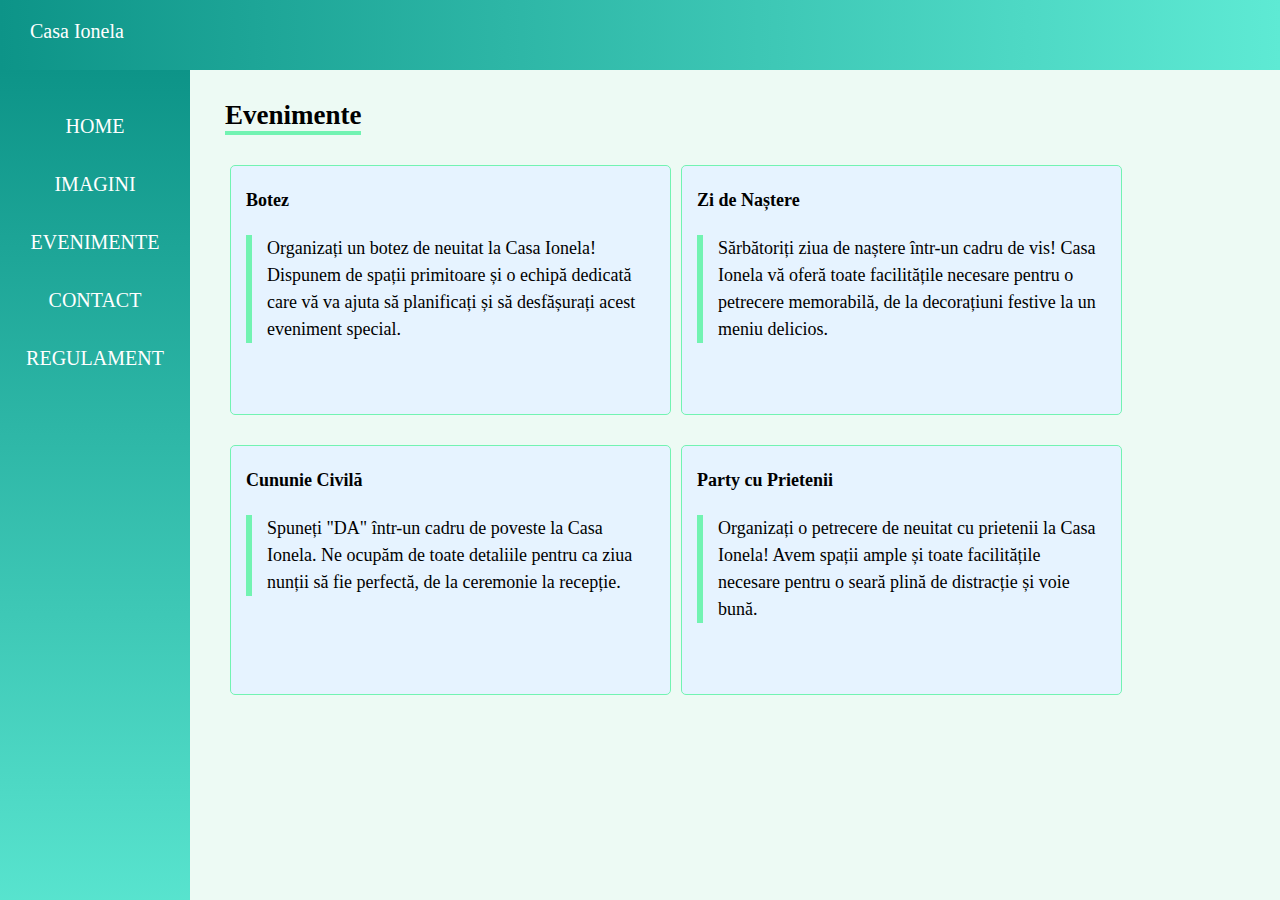
<file: pages/evenimente.html>
<!DOCTYPE html>
<html lang="en">
    <head>
        <meta charset="UTF-8"/>
        <link rel="stylesheet" href="https://cdnjs.cloudflare.com/ajax/libs/font-awesome/5.15.4/css/all.min.css"/>
        <link rel="stylesheet" type="text/css" href="../css/style.css"/>
        <meta name="viewport" content="width=device-width, initial-scale=1.0"/>
        
        <title>Evenimente Casa Ionela</title>
    </head>

    <body>
        <header> 
            <a href="../index.html">
                Casa Ionela
            </a>
            <i id="menu-btn" class="fas fa-bars" onclick="show()"> </i>
        </header>

        <div class="page-container">
            
            <aside id="side-menu">
                <a href="../index.html">Home</a>
                <a href="images.html">Imagini</a>
                <a href="evenimente.html">Evenimente</a>
                <a href="contact.html">Contact</a>
                <a href="regulament.html">Regulament</a>
            </aside>

            <main>
                <h2 class="title">Evenimente</h2>  

                <div class="row row-event">

                    <div class="col-50">
                        <div class="event">
                            <h4>Botez</h4>
                            <p>
                                Organizați un botez de neuitat la Casa Ionela! Dispunem de spații primitoare și o echipă dedicată care vă va ajuta să planificați și să desfășurați acest eveniment special.
                            </p>
                        </div>
                    </div>

                    <div class="col-50">
                        <div class="event">
                            <h4>Zi de Naștere</h4>
                            <p>
                                Sărbătoriți ziua de naștere într-un cadru de vis! Casa Ionela vă oferă toate facilitățile necesare pentru o petrecere memorabilă, de la decorațiuni festive la un meniu delicios.
                            </p>
                        </div>
                    </div>
                </div>

                <div class="row row-event">

                    <div class="col-50">
                        <div class="event">
                            <h4>Cununie Civilă</h4>
                            <p>
                                Spuneți "DA" într-un cadru de poveste la Casa Ionela. Ne ocupăm de toate detaliile pentru ca ziua nunții să fie perfectă, de la ceremonie la recepție.
                            </p>
                        </div>
                    </div>

                    <div class="col-50">
                        <div class="event">
                            <h4>Party cu Prietenii</h4>
                            <p>
                                Organizați o petrecere de neuitat cu prietenii la Casa Ionela! Avem spații ample și toate facilitățile necesare pentru o seară plină de distracție și voie bună.
                            </p>
                        </div>
                    </div>
                </div>

            </main>

        </div>

        <script src="../js/main.js"></script>
    </body>
</html>
</file>
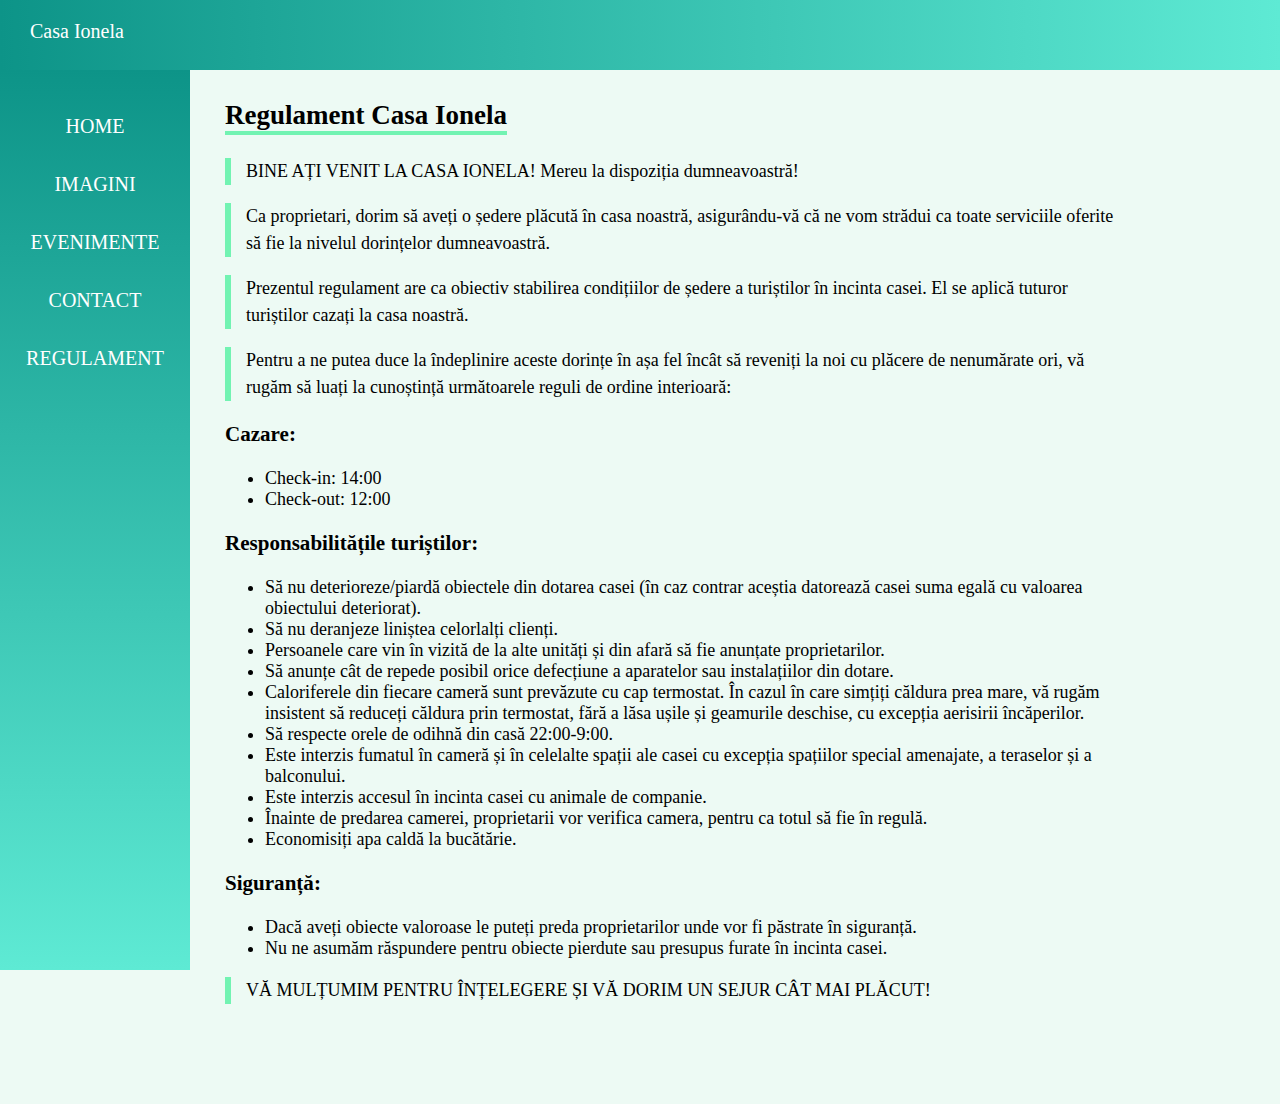
<file: pages/regulament.html>
<!DOCTYPE html>
<html lang="ro">
<head>
    <meta charset="UTF-8"/>
    <link rel="stylesheet" href="https://cdnjs.cloudflare.com/ajax/libs/font-awesome/5.15.4/css/all.min.css"/>
    <link rel="stylesheet" type="text/css" href="../css/style.css"/>
    <meta name="viewport" content="width=device-width, initial-scale=1.0"/>
    <title>Regulament Casa Ionela</title>
</head>
<body>
    <header> 
        <a href="../index.html">
            Casa Ionela
        </a>
        <i id="menu-btn" class="fas fa-bars" onclick="show()"> </i>
    </header>

    <div class="page-container">
        <aside id="side-menu">
            <a href="../index.html">Home</a>
            <a href="images.html">Imagini</a>
            <a href="evenimente.html">Evenimente</a>
            <a href="contact.html">Contact</a>
            <a href="regulament.html">Regulament</a>
        </aside>

        <main>
            <h2 class="title">Regulament Casa Ionela</h2>
            <p>BINE AȚI VENIT LA CASA IONELA! Mereu la dispoziția dumneavoastră!</p>
            <p>Ca proprietari, dorim să aveți o ședere plăcută în casa noastră, asigurându-vă că ne vom strădui ca toate serviciile oferite să fie la nivelul dorințelor dumneavoastră.</p>
            <p>Prezentul regulament are ca obiectiv stabilirea condițiilor de ședere a turiștilor în incinta casei. El se aplică tuturor turiștilor cazați la casa noastră.</p>
            <p>Pentru a ne putea duce la îndeplinire aceste dorințe în așa fel încât să reveniți la noi cu plăcere de nenumărate ori, vă rugăm să luați la cunoștință următoarele reguli de ordine interioară:</p>
            
            <h3>Cazare:</h3>
            <ul>    
                <li>Check-in: 14:00</li>
                <li>Check-out: 12:00</li>
            </ul>

            <h3>Responsabilitățile turiștilor:</h3>
            <ul>
                <li>Să nu deterioreze/piardă obiectele din dotarea casei (în caz contrar aceștia datorează casei suma egală cu valoarea obiectului deteriorat).</li>
                <li>Să nu deranjeze liniștea celorlalți clienți.</li>
                <li>Persoanele care vin în vizită de la alte unități și din afară să fie anunțate proprietarilor.</li>
                <li>Să anunțe cât de repede posibil orice defecțiune a aparatelor sau instalațiilor din dotare.</li>
                <li>Caloriferele din fiecare cameră sunt prevăzute cu cap termostat. În cazul în care simțiți căldura prea mare, vă rugăm insistent să reduceți căldura prin termostat, fără a lăsa ușile și geamurile deschise, cu excepția aerisirii încăperilor.</li>
                <li>Să respecte orele de odihnă din casă 22:00-9:00.</li>
                <li>Este interzis fumatul în cameră și în celelalte spații ale casei cu excepția spațiilor special amenajate, a teraselor și a balconului.</li>
                <li>Este interzis accesul în incinta casei cu animale de companie.</li>
                <li>Înainte de predarea camerei, proprietarii vor verifica camera, pentru ca totul să fie în regulă.</li>
                <li>Economisiți apa caldă la bucătărie.</li>
            </ul>

            <h3>Siguranță:</h3>
            <ul>
                <li>Dacă aveți obiecte valoroase le puteți preda proprietarilor unde vor fi păstrate în siguranță.</li>
                <li>Nu ne asumăm răspundere pentru obiecte pierdute sau presupus furate în incinta casei.</li>
            </ul>

            <p>VĂ MULȚUMIM PENTRU ÎNȚELEGERE ȘI VĂ DORIM UN SEJUR CÂT MAI PLĂCUT!</p>
        </main>
    </div>

    <script src="../js/main.js"></script>
    
</body>
</html>
</file>
<file: css/style.css>
*{
    box-sizing: border-box;
}

body {
    margin: 0;
    background-color: rgb(237, 250, 244);
    font-size: 18px;
    font-family: 'Noto Sans', 'sans-serif';
}

header {
    height: 70px;
    /* background-color: #1d3a7e; */
    background: linear-gradient(to right,#0d9488, #5eead4);
    position: fixed;
    width: 100%;
    padding-top: 20px;
    padding-left: 30px;
    font-size: 20px; 
}

header a{
    color: white;
    text-decoration: none;
}

.page-container{
    min-height: 100vh;
    padding-top: 70px;
}

main{
    margin: 20px 10% 100px 200px;
    padding: 0px 25px;
}

aside{
    width: 190px;
    height: 100vh;
    position: fixed;
    /* background: linear-gradient(to bottom, #1d3a7e, #6e17c0); */
    /* background: linear-gradient(to bottom, #3b8f76, #72f3b2); */
    background: linear-gradient(to bottom, #0d9488, #5eead4);
    padding-top: 10px;
    font-size: 20px;
}

aside a{
    display: block;
    color: white;
    text-transform: uppercase;
    text-decoration: none;
    text-align: center;
    margin-top: 35px;
}

.title{
    border-bottom: 4px solid #72f3b2;
    margin-bottom: 5px;
    margin-top: 10px;
    display: inline-block;
}

p{
    line-height: 150%;
    border-left: 6px solid #72f3b2;
    padding-left: 15px;
}

.video{
    display: block;
    height: 50hv;
    margin: 40px;
    max-width: 100%;
    border-radius: 8px;
}

.gallery{
    display: flex;
    justify-content: space-around;
    flex-wrap: wrap;
    margin-top: 40px;
}

.gallery img{
    width: 200px;
    height: 200px;
    object-fit: cover;
    border-radius: 5px;
    transition: all 0.3s;
}

.gallery img:hover{
    transform: scale(1.05);
    transition: all 0.3s;
}


.row{
    overflow: auto;
}

[class^="col-"]{
    float: left;
    padding: 5px;
}

.col-10 { width: 10%; }
.col-20 { width: 20%; }
.col-30 { width: 30%; }
.col-40 { width: 40%; }
.col-50 { width: 50%; }
.col-60 { width: 60%; }
.col-70 { width: 70%; }
.col-80 { width: 80%; }
.col-90 { width: 90%; }
.col-100 { width: 100%; }

.event{
    padding: 0px 15px 15px 15px;
    background-color: rgb(230, 243, 255);
    border-radius: 5px;
    border: 1px solid #72f3b2;
    height: 250px;
    overflow-y: scroll;
}

.row-event{
    margin-top: 20px;
}

::-webkit-scrollbar{
    width: 6px;
}

::-webkit-scrollbar-thumb{
    background: rgb(226, 226, 226);
    border-radius: 8px;
}


/* contact */
.contact-list{
    line-height: 200%;
    list-style: linear-gradient(#72f3b2, #72f3b2);
}

.map{
    width: 100%;
    max-width: 500px;
    height: 350px;
    border-radius: 5px;
    border: 2px solid #72f3b2 !important;
}

.centered{
    text-align: center;
}

.contact-form{
    background-color: #e0e7e0;
    border-radius: 5px;
    border: 2px solid #72f3b2;
    max-width: 500px;
    height: 350px;
    padding: 5px 15px 30px 15px;
}

.contact-form input, .contact-form textarea{
    display: block;
    width: 90%;
    margin:15px auto 0px auto;
    resize: none;
    font-family: inherit;
    padding: 3px;
    font-size: 16px;
}

#buton:hover{
    background-color: #72f3b2;
}

#menu-btn{
    color: white;
    font-size: 28px;
    position: absolute;
    top: 23px;
    right: 25px;
    display: none;
}

.show{
    display: block !important;
}

@media (max-width: 768px){

    body{
        font-size: 16px;
    }
    
    [class^="col-"] {
        width: 100%;
    }

    main{
        margin: 0px;
        padding-top: 10px;
        padding-bottom: 20px;
        padding: 10px 15px 20px 15px;
    }

    aside{
        display: none;
        height: auto;
        width: 100%;
        padding-bottom: 25px;
    }

    .gallery img{
        width: 130px;
        height: 130px;
    }

    #menu-btn{
        display: block;
    }
}


.gallery {
    display: flex;
    flex-wrap: wrap;
    gap: 10px;
}
.gallery img {
    width: 100%;
    max-width: 300px;
    cursor: pointer;
}
.modal {
    display: none;
    position: fixed;
    z-index: 1000;
    padding-top: 60px;
    left: 0;
    top: 0;
    width: 100%;
    height: 100%;
    overflow: auto;
    background-color: rgba(0, 0, 0, 0.9);
}
.modal-content {
    margin: auto;
    display: block;
    width: 80%;
    max-width: 700px;
}
.close, .prev, .next {
    position: absolute;
    top: 50%;
    color: white;
    font-size: 2em;
    cursor: pointer;
    padding: 10px;
}
.close {
    right: 25px;
    top: 25px;
}
.prev {
    left: 15px;
}
.next {
    right: 15px;
}
.alert{
    width: 100%;
    background: rgb(0, 255, 106);
    padding: 10px 20px;
    border-radius: 5px;
    text-align: center;
    font-size: 18px;
    font-weight: 900;
    display: none;
}



#calendar {
    max-width: 900px;
    margin: 0 auto;
}
</file>
